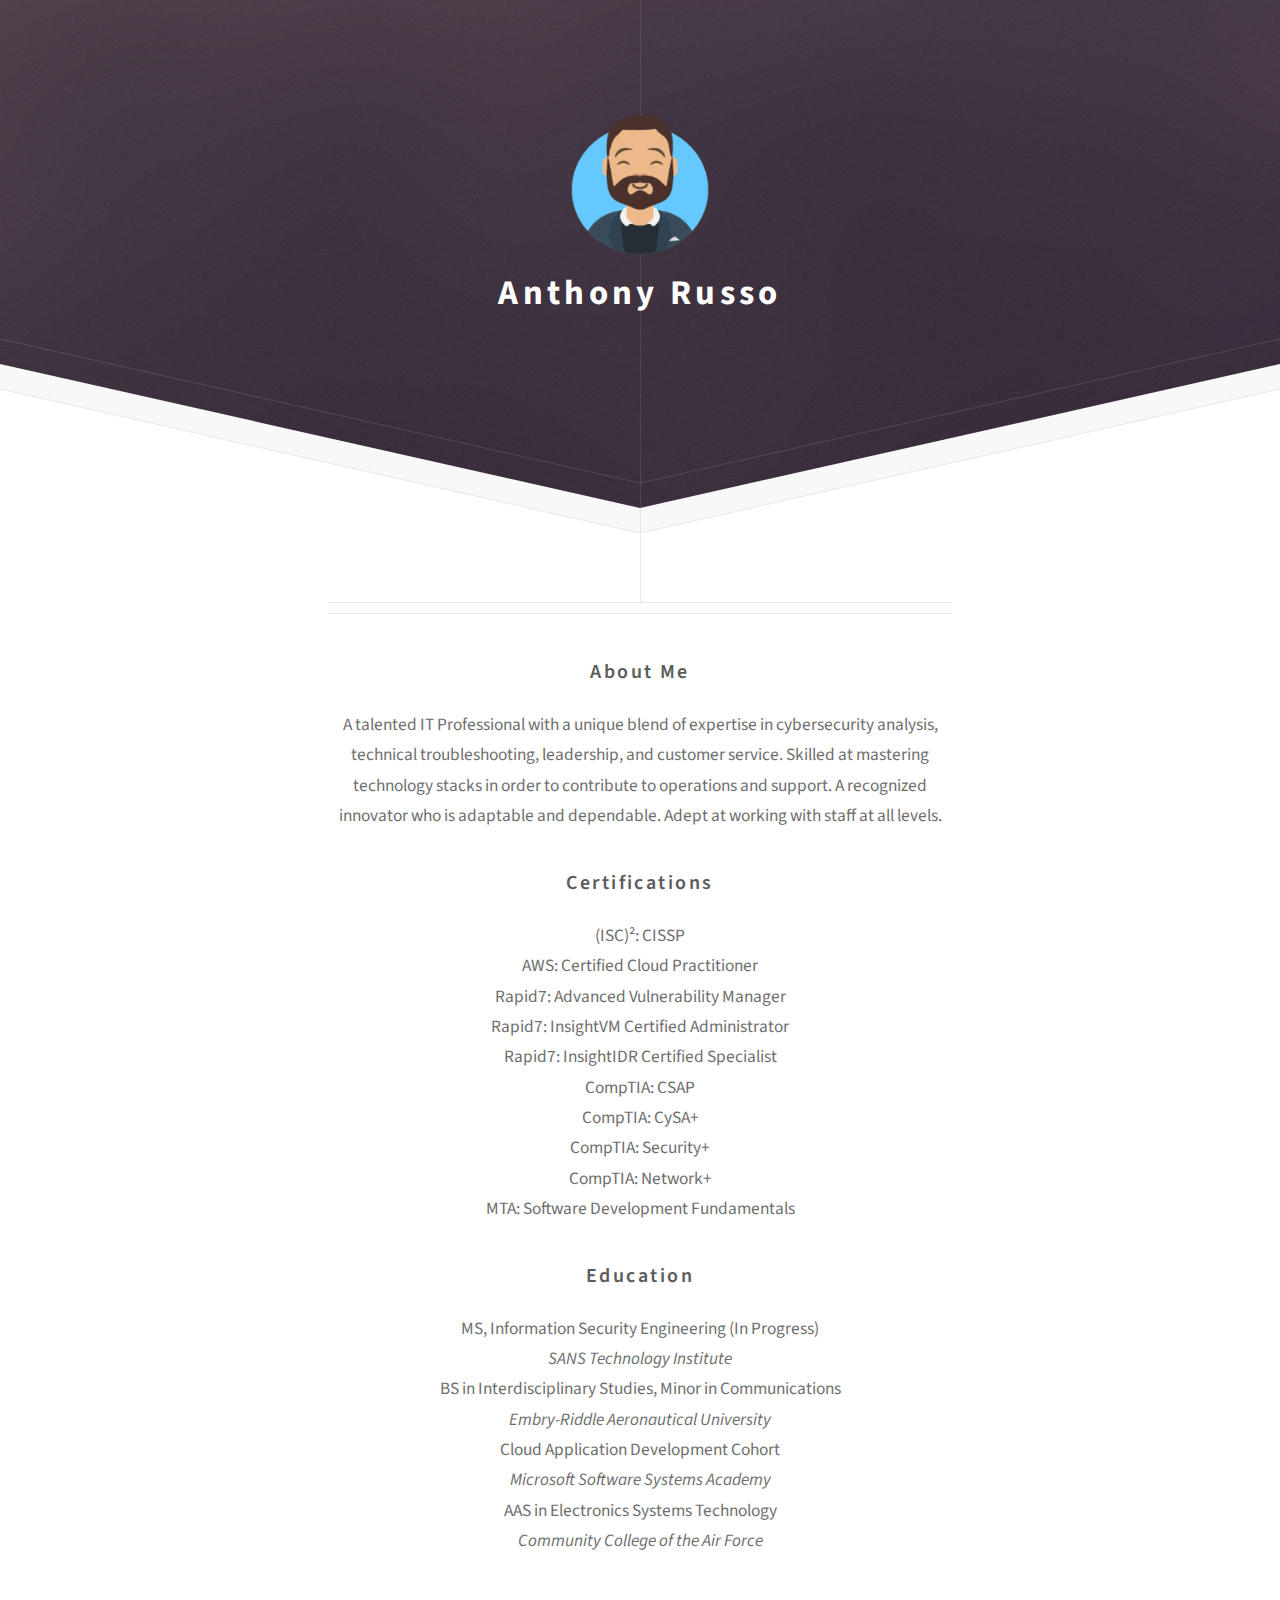
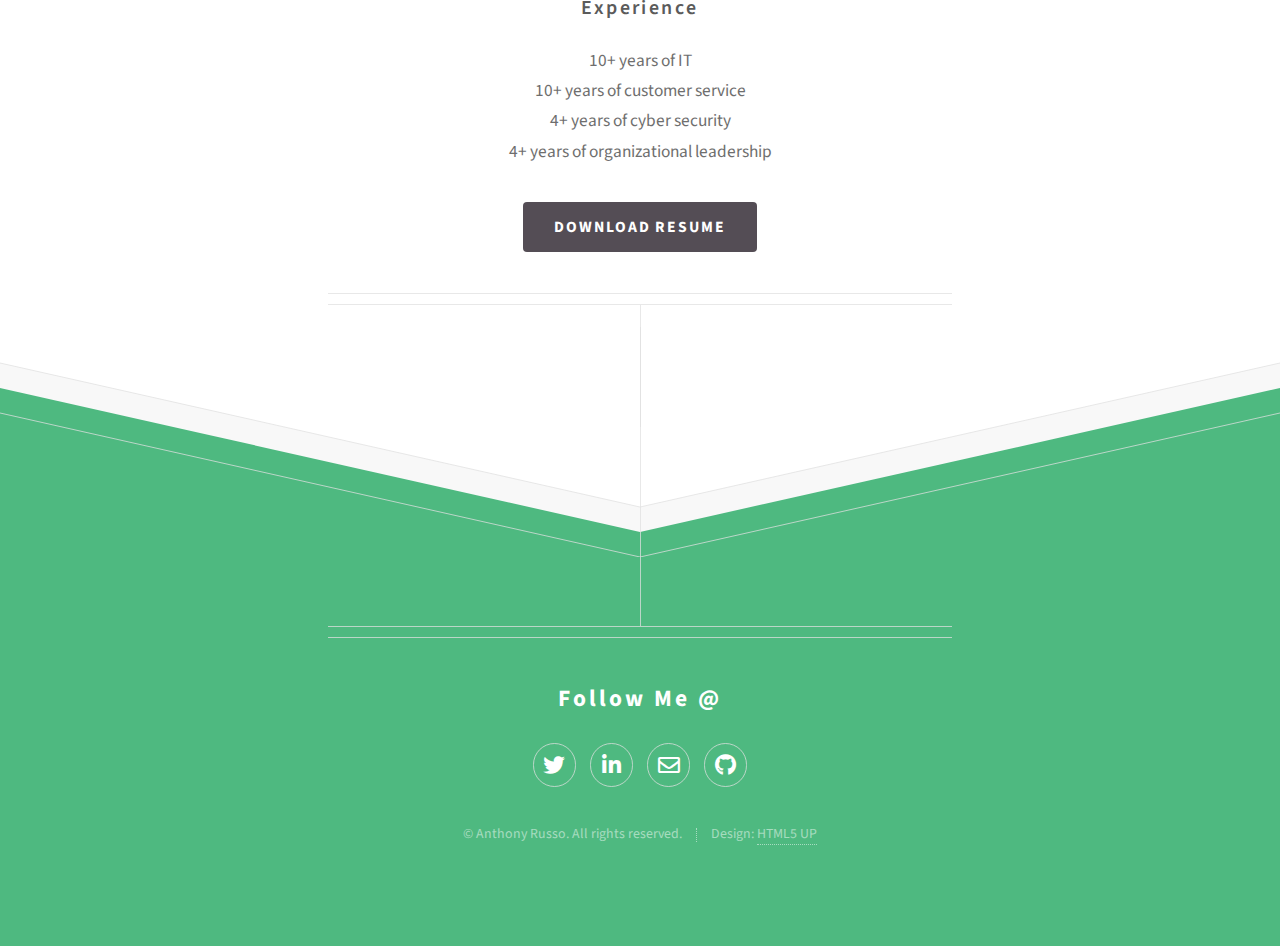
<file: index.html>
<!DOCTYPE HTML>
<!--
	Directive by HTML5 UP
	html5up.net | @ajlkn
	Free for personal and commercial use under the CCA 3.0 license (html5up.net/license)
-->
<html>
	<head>
		<title>Anthony Russo</title>
		<meta charset="utf-8" />
		<meta name="viewport" content="width=device-width, initial-scale=1, user-scalable=no" />
		<link rel="stylesheet" href="assets/css/main.css" />
	</head>
	<body class="is-preload">

		<!-- Header -->
			<div id="header">
				<span class="icon"><img src="mojiicon.png" width="150" height="150" class="center"></span>
				<h1>Anthony Russo</h1>
						</div>

		<!-- Main -->
			<div id="main">
				<header class="major container medium">
						<h3><strong>About Me</strong></h3>
						<ul style="list-style-type:none;">
							<li>A talented IT Professional with a unique blend of expertise in cybersecurity analysis,
								technical troubleshooting, leadership, and customer service. Skilled at mastering technology
								stacks in order to contribute to operations and support. A recognized innovator who is adaptable
								and dependable. Adept at working with staff at all levels.</li>
						</ul>
						<h3><strong>Certifications</strong></h3>
						<ul style="list-style-type:none;">
							<li>(ISC)²: CISSP</li>
							<li>AWS: Certified Cloud Practitioner</li>
							<li>Rapid7: Advanced Vulnerability Manager</li>
							<li>Rapid7: InsightVM Certified Administrator</li>
							<li>Rapid7: InsightIDR Certified Specialist</li>
							<li>CompTIA: CSAP</li>
							<li>CompTIA: CySA+</li>
							<li>CompTIA: Security+</li>
							<li>CompTIA: Network+</li>
							<li>MTA: Software Development Fundamentals</li>
						</ul>
						<h3><strong>Education</strong></h3>
						<ul style="list-style-type:none;">
							<li>MS, Information Security Engineering (In Progress)</li>
							<li><em>SANS Technology Institute</em></li>
							<li>BS in Interdisciplinary Studies, Minor in Communications</li>
							<li><em>Embry-Riddle Aeronautical University</em></li>
							<li>Cloud Application Development Cohort<li>
							<li><em>Microsoft Software Systems Academy</em></li>
							<li>AAS in Electronics Systems Technology</li>
							<li><em>Community College of the Air Force</em></li>
						</ul>
						<h3><strong>Experience</strong></h3>
						<ul style="list-style-type:none;">
							<li>10+ years of IT</li>
							<li>10+ years of customer service</li>
							<li>4+ years of cyber security</li>
							<li>4+ years of organizational leadership</li>
						</ul>
					<ul class="actions stacked">
						<li><a href="assets/Resume.pdf" class="button big wide smooth-scroll-middle">Download Resume</a></li>
					</ul>
				</header>
			</div>

		<!-- Footer -->
			<div id="footer">
				<div class="container medium">

					<header class="major last">
						<h2>Follow Me @</h2>
					</header>
					<ul class="icons">
						<li><a href="https://twitter.com/ianthonyrusso" class="icon brands style2 fa-twitter"><span class="label">Twitter</span></a></li>
						<li><a href="https://www.linkedin.com/in/atrusso7/" class="icon brands style2 fa-linkedin-in"><span class="label">LinkedIn</span></a></li>
						<li><a href="mailto:anthony.russo.7@outlook.com" class="icon style2 fa-envelope"><span class="label">Email</span></a></li>
						<li><a href="https://github.com/atrusso7" class="icon brands fa-github"><span class="label">Github</span></a></li>
					</ul>

					<ul class="copyright">
						<li>&copy; Anthony Russo. All rights reserved.</li><li>Design: <a href="http://html5up.net">HTML5 UP</a></li>
					</ul>

				</div>
			</div>

		<!-- Scripts -->
			<script src="assets/js/jquery.min.js"></script>
			<script src="assets/js/browser.min.js"></script>
			<script src="assets/js/breakpoints.min.js"></script>
			<script src="assets/js/util.js"></script>
			<script src="assets/js/main.js"></script>

	</body>
</html>
</file>
<file: assets/css/main.css>
@import url("fontawesome-all.min.css");
@import url("https://fonts.googleapis.com/css?family=Source+Sans+Pro:300,300italic,400,400italic,600,600italic,700,700italic");

/*
	Directive by HTML5 UP
	html5up.net | @ajlkn
	Free for personal and commercial use under the CCA 3.0 license (html5up.net/license)
*/

html, body, div, span, applet, object,
iframe, h1, h2, h3, h4, h5, h6, p, blockquote,
pre, a, abbr, acronym, address, big, cite,
code, del, dfn, em, img, ins, kbd, q, s, samp,
small, strike, strong, sub, sup, tt, var, b,
u, i, center, dl, dt, dd, ol, ul, li, fieldset,
form, label, legend, table, caption, tbody,
tfoot, thead, tr, th, td, article, aside,
canvas, details, embed, figure, figcaption,
footer, header, hgroup, menu, nav, output, ruby,
section, summary, time, mark, audio, video {
	margin: 0;
	padding: 0;
	border: 0;
	font-size: 100%;
	font: inherit;
	vertical-align: baseline;}

article, aside, details, figcaption, figure,
footer, header, hgroup, menu, nav, section {
	display: block;}

body {
	line-height: 1;
}
img {
	z-index: 1;
}

ol, ul {
	list-style: none;
}

blockquote, q {
	quotes: none;
}

	blockquote:before, blockquote:after, q:before, q:after {
		content: '';
		content: none;
	}

table {
	border-collapse: collapse;
	border-spacing: 0;
}

body {
	-webkit-text-size-adjust: none;
}

mark {
	background-color: transparent;
	color: inherit;
}

input::-moz-focus-inner {
	border: 0;
	padding: 0;
}

input, select, textarea {
	-moz-appearance: none;
	-webkit-appearance: none;
	-ms-appearance: none;
	appearance: none;
}

/* Basic */

	html {
		box-sizing: border-box;
	}

	*, *:before, *:after {
		box-sizing: inherit;
	}

	html, body {
		height: 100%;
	}

	body {
		background: #ffffff;
	}

		body.is-preload *, body.is-preload *:before, body.is-preload *:after {
			-moz-animation: none !important;
			-webkit-animation: none !important;
			-ms-animation: none !important;
			animation: none !important;
			-moz-transition: none !important;
			-webkit-transition: none !important;
			-ms-transition: none !important;
			transition: none !important;
		}

	body, input, select, textarea {
		color: #6e6e6e;
		font-family: 'Source Sans Pro', sans-serif;
		font-size: 16pt;
		font-weight: 400;
		line-height: 1.75em;
	}

	a {
		-moz-transition: color 0.2s ease-in-out, border-bottom-color 0.2s ease-in-out;
		-webkit-transition: color 0.2s ease-in-out, border-bottom-color 0.2s ease-in-out;
		-ms-transition: color 0.2s ease-in-out, border-bottom-color 0.2s ease-in-out;
		transition: color 0.2s ease-in-out, border-bottom-color 0.2s ease-in-out;
		border-bottom: dotted 1px;
		color: #4eb980;
		text-decoration: none;
	}

		a:hover {
			border-bottom-color: transparent;
		}

	strong, b {
		font-weight: 600;
		color: #5b5b5b;
	}

	em, i {
		font-style: italic;
	}

	p, ul, ol, dl, table, blockquote, form {
		margin: 0 0 2em 0;
	}

	h1, h2, h3, h4, h5, h6 {
		color: #5b5b5b;
		font-weight: 700;
		letter-spacing: 0.125em;
		line-height: 1.75em;
		margin-bottom: 1em;
		text-align: center;
	}

		h1 a, h2 a, h3 a, h4 a, h5 a, h6 a {
			color: inherit;
			text-decoration: none;
		}

	h2 {
		font-size: 1.75em;
	}

	h3 {
		font-size: 1.5em;
	}

	sub {
		font-size: 0.8em;
		position: relative;
		top: 0.5em;
	}

	sup {
		font-size: 0.8em;
		position: relative;
		top: -0.5em;
	}

	hr {
		border: 0;
		border-top: solid 1px rgba(224, 224, 224, 0.75);
		margin-bottom: 1.5em;
	}

	blockquote {
		border-left: solid 0.5em rgba(224, 224, 224, 0.75);
		font-style: italic;
		padding: 1em 0 1em 2em;
	}

/* Container */

	.container {
		margin: 0 auto;
		max-width: 100%;
		width: 51em;
	}

		.container.medium {
			width: 38.25em;
		}

		@media screen and (max-width: 1280px) {

			.container {
				width: 48em;
			}

				.container.medium {
					width: 36em;
				}

		}

		@media screen and (max-width: 980px) {

			.container {
				width: 95%;
			}

				.container.medium {
					width: 71.25%;
				}

		}

		@media screen and (max-width: 840px) {

			.container {
				width: 95% !important;
			}

		}

		@media screen and (max-width: 736px) {

			.container {
				width: 90% !important;
			}

		}

		@media screen and (max-width: 480px) {

			.container {
				width: 100% !important;
			}

		}

/* Row */

	.row {
		display: flex;
		flex-wrap: wrap;
		box-sizing: border-box;
		align-items: stretch;
	}

		.row > * {
			box-sizing: border-box;
		}

		.row.gtr-uniform > * > :last-child {
			margin-bottom: 0;
		}

		.row.aln-left {
			justify-content: flex-start;
		}

		.row.aln-center {
			justify-content: center;
		}

		.row.aln-right {
			justify-content: flex-end;
		}

		.row.aln-top {
			align-items: flex-start;
		}

		.row.aln-middle {
			align-items: center;
		}

		.row.aln-bottom {
			align-items: flex-end;
		}

		.row > .imp {
			order: -1;
		}

		.row > .col-1 {
			width: 8.33333%;
		}

		.row > .off-1 {
			margin-left: 8.33333%;
		}

		.row > .col-2 {
			width: 16.66667%;
		}

		.row > .off-2 {
			margin-left: 16.66667%;
		}

		.row > .col-3 {
			width: 25%;
		}

		.row > .off-3 {
			margin-left: 25%;
		}

		.row > .col-4 {
			width: 33.33333%;
		}

		.row > .off-4 {
			margin-left: 33.33333%;
		}

		.row > .col-5 {
			width: 41.66667%;
		}

		.row > .off-5 {
			margin-left: 41.66667%;
		}

		.row > .col-6 {
			width: 50%;
		}

		.row > .off-6 {
			margin-left: 50%;
		}

		.row > .col-7 {
			width: 58.33333%;
		}

		.row > .off-7 {
			margin-left: 58.33333%;
		}

		.row > .col-8 {
			width: 66.66667%;
		}

		.row > .off-8 {
			margin-left: 66.66667%;
		}

		.row > .col-9 {
			width: 75%;
		}

		.row > .off-9 {
			margin-left: 75%;
		}

		.row > .col-10 {
			width: 83.33333%;
		}

		.row > .off-10 {
			margin-left: 83.33333%;
		}

		.row > .col-11 {
			width: 91.66667%;
		}

		.row > .off-11 {
			margin-left: 91.66667%;
		}

		.row > .col-12 {
			width: 100%;
		}

		.row > .off-12 {
			margin-left: 100%;
		}

		.row.gtr-0 {
			margin-top: 0px;
			margin-left: 0px;
		}

			.row.gtr-0 > * {
				padding: 0px 0 0 0px;
			}

			.row.gtr-0.gtr-uniform {
				margin-top: 0px;
			}

				.row.gtr-0.gtr-uniform > * {
					padding-top: 0px;
				}

		.row.gtr-25 {
			margin-top: -7.5px;
			margin-left: -7.5px;
		}

			.row.gtr-25 > * {
				padding: 7.5px 0 0 7.5px;
			}

			.row.gtr-25.gtr-uniform {
				margin-top: -7.5px;
			}

				.row.gtr-25.gtr-uniform > * {
					padding-top: 7.5px;
				}

		.row.gtr-50 {
			margin-top: -15px;
			margin-left: -15px;
		}

			.row.gtr-50 > * {
				padding: 15px 0 0 15px;
			}

			.row.gtr-50.gtr-uniform {
				margin-top: -15px;
			}

				.row.gtr-50.gtr-uniform > * {
					padding-top: 15px;
				}

		.row {
			margin-top: -30px;
			margin-left: -30px;
		}

			.row > * {
				padding: 30px 0 0 30px;
			}

			.row.gtr-uniform {
				margin-top: -30px;
			}

				.row.gtr-uniform > * {
					padding-top: 30px;
				}

		.row.gtr-150 {
			margin-top: -45px;
			margin-left: -45px;
		}

			.row.gtr-150 > * {
				padding: 45px 0 0 45px;
			}

			.row.gtr-150.gtr-uniform {
				margin-top: -45px;
			}

				.row.gtr-150.gtr-uniform > * {
					padding-top: 45px;
				}

		.row.gtr-200 {
			margin-top: -60px;
			margin-left: -60px;
		}

			.row.gtr-200 > * {
				padding: 60px 0 0 60px;
			}

			.row.gtr-200.gtr-uniform {
				margin-top: -60px;
			}

				.row.gtr-200.gtr-uniform > * {
					padding-top: 60px;
				}

		@media screen and (max-width: 1680px) {

			.row {
				display: flex;
				flex-wrap: wrap;
				box-sizing: border-box;
				align-items: stretch;
			}

				.row > * {
					box-sizing: border-box;
				}

				.row.gtr-uniform > * > :last-child {
					margin-bottom: 0;
				}

				.row.aln-left {
					justify-content: flex-start;
				}

				.row.aln-center {
					justify-content: center;
				}

				.row.aln-right {
					justify-content: flex-end;
				}

				.row.aln-top {
					align-items: flex-start;
				}

				.row.aln-middle {
					align-items: center;
				}

				.row.aln-bottom {
					align-items: flex-end;
				}

				.row > .imp-wide {
					order: -1;
				}

				.row > .col-1-wide {
					width: 8.33333%;
				}

				.row > .off-1-wide {
					margin-left: 8.33333%;
				}

				.row > .col-2-wide {
					width: 16.66667%;
				}

				.row > .off-2-wide {
					margin-left: 16.66667%;
				}

				.row > .col-3-wide {
					width: 25%;
				}

				.row > .off-3-wide {
					margin-left: 25%;
				}

				.row > .col-4-wide {
					width: 33.33333%;
				}

				.row > .off-4-wide {
					margin-left: 33.33333%;
				}

				.row > .col-5-wide {
					width: 41.66667%;
				}

				.row > .off-5-wide {
					margin-left: 41.66667%;
				}

				.row > .col-6-wide {
					width: 50%;
				}

				.row > .off-6-wide {
					margin-left: 50%;
				}

				.row > .col-7-wide {
					width: 58.33333%;
				}

				.row > .off-7-wide {
					margin-left: 58.33333%;
				}

				.row > .col-8-wide {
					width: 66.66667%;
				}

				.row > .off-8-wide {
					margin-left: 66.66667%;
				}

				.row > .col-9-wide {
					width: 75%;
				}

				.row > .off-9-wide {
					margin-left: 75%;
				}

				.row > .col-10-wide {
					width: 83.33333%;
				}

				.row > .off-10-wide {
					margin-left: 83.33333%;
				}

				.row > .col-11-wide {
					width: 91.66667%;
				}

				.row > .off-11-wide {
					margin-left: 91.66667%;
				}

				.row > .col-12-wide {
					width: 100%;
				}

				.row > .off-12-wide {
					margin-left: 100%;
				}

				.row.gtr-0 {
					margin-top: 0px;
					margin-left: 0px;
				}

					.row.gtr-0 > * {
						padding: 0px 0 0 0px;
					}

					.row.gtr-0.gtr-uniform {
						margin-top: 0px;
					}

						.row.gtr-0.gtr-uniform > * {
							padding-top: 0px;
						}

				.row.gtr-25 {
					margin-top: -7.5px;
					margin-left: -7.5px;
				}

					.row.gtr-25 > * {
						padding: 7.5px 0 0 7.5px;
					}

					.row.gtr-25.gtr-uniform {
						margin-top: -7.5px;
					}

						.row.gtr-25.gtr-uniform > * {
							padding-top: 7.5px;
						}

				.row.gtr-50 {
					margin-top: -15px;
					margin-left: -15px;
				}

					.row.gtr-50 > * {
						padding: 15px 0 0 15px;
					}

					.row.gtr-50.gtr-uniform {
						margin-top: -15px;
					}

						.row.gtr-50.gtr-uniform > * {
							padding-top: 15px;
						}

				.row {
					margin-top: -30px;
					margin-left: -30px;
				}

					.row > * {
						padding: 30px 0 0 30px;
					}

					.row.gtr-uniform {
						margin-top: -30px;
					}

						.row.gtr-uniform > * {
							padding-top: 30px;
						}

				.row.gtr-150 {
					margin-top: -45px;
					margin-left: -45px;
				}

					.row.gtr-150 > * {
						padding: 45px 0 0 45px;
					}

					.row.gtr-150.gtr-uniform {
						margin-top: -45px;
					}

						.row.gtr-150.gtr-uniform > * {
							padding-top: 45px;
						}

				.row.gtr-200 {
					margin-top: -60px;
					margin-left: -60px;
				}

					.row.gtr-200 > * {
						padding: 60px 0 0 60px;
					}

					.row.gtr-200.gtr-uniform {
						margin-top: -60px;
					}

						.row.gtr-200.gtr-uniform > * {
							padding-top: 60px;
						}

		}

		@media screen and (max-width: 1280px) {

			.row {
				display: flex;
				flex-wrap: wrap;
				box-sizing: border-box;
				align-items: stretch;
			}

				.row > * {
					box-sizing: border-box;
				}

				.row.gtr-uniform > * > :last-child {
					margin-bottom: 0;
				}

				.row.aln-left {
					justify-content: flex-start;
				}

				.row.aln-center {
					justify-content: center;
				}

				.row.aln-right {
					justify-content: flex-end;
				}

				.row.aln-top {
					align-items: flex-start;
				}

				.row.aln-middle {
					align-items: center;
				}

				.row.aln-bottom {
					align-items: flex-end;
				}

				.row > .imp-normal {
					order: -1;
				}

				.row > .col-1-normal {
					width: 8.33333%;
				}

				.row > .off-1-normal {
					margin-left: 8.33333%;
				}

				.row > .col-2-normal {
					width: 16.66667%;
				}

				.row > .off-2-normal {
					margin-left: 16.66667%;
				}

				.row > .col-3-normal {
					width: 25%;
				}

				.row > .off-3-normal {
					margin-left: 25%;
				}

				.row > .col-4-normal {
					width: 33.33333%;
				}

				.row > .off-4-normal {
					margin-left: 33.33333%;
				}

				.row > .col-5-normal {
					width: 41.66667%;
				}

				.row > .off-5-normal {
					margin-left: 41.66667%;
				}

				.row > .col-6-normal {
					width: 50%;
				}

				.row > .off-6-normal {
					margin-left: 50%;
				}

				.row > .col-7-normal {
					width: 58.33333%;
				}

				.row > .off-7-normal {
					margin-left: 58.33333%;
				}

				.row > .col-8-normal {
					width: 66.66667%;
				}

				.row > .off-8-normal {
					margin-left: 66.66667%;
				}

				.row > .col-9-normal {
					width: 75%;
				}

				.row > .off-9-normal {
					margin-left: 75%;
				}

				.row > .col-10-normal {
					width: 83.33333%;
				}

				.row > .off-10-normal {
					margin-left: 83.33333%;
				}

				.row > .col-11-normal {
					width: 91.66667%;
				}

				.row > .off-11-normal {
					margin-left: 91.66667%;
				}

				.row > .col-12-normal {
					width: 100%;
				}

				.row > .off-12-normal {
					margin-left: 100%;
				}

				.row.gtr-0 {
					margin-top: 0px;
					margin-left: 0px;
				}

					.row.gtr-0 > * {
						padding: 0px 0 0 0px;
					}

					.row.gtr-0.gtr-uniform {
						margin-top: 0px;
					}

						.row.gtr-0.gtr-uniform > * {
							padding-top: 0px;
						}

				.row.gtr-25 {
					margin-top: -7.5px;
					margin-left: -7.5px;
				}

					.row.gtr-25 > * {
						padding: 7.5px 0 0 7.5px;
					}

					.row.gtr-25.gtr-uniform {
						margin-top: -7.5px;
					}

						.row.gtr-25.gtr-uniform > * {
							padding-top: 7.5px;
						}

				.row.gtr-50 {
					margin-top: -15px;
					margin-left: -15px;
				}

					.row.gtr-50 > * {
						padding: 15px 0 0 15px;
					}

					.row.gtr-50.gtr-uniform {
						margin-top: -15px;
					}

						.row.gtr-50.gtr-uniform > * {
							padding-top: 15px;
						}

				.row {
					margin-top: -30px;
					margin-left: -30px;
				}

					.row > * {
						padding: 30px 0 0 30px;
					}

					.row.gtr-uniform {
						margin-top: -30px;
					}

						.row.gtr-uniform > * {
							padding-top: 30px;
						}

				.row.gtr-150 {
					margin-top: -45px;
					margin-left: -45px;
				}

					.row.gtr-150 > * {
						padding: 45px 0 0 45px;
					}

					.row.gtr-150.gtr-uniform {
						margin-top: -45px;
					}

						.row.gtr-150.gtr-uniform > * {
							padding-top: 45px;
						}

				.row.gtr-200 {
					margin-top: -60px;
					margin-left: -60px;
				}

					.row.gtr-200 > * {
						padding: 60px 0 0 60px;
					}

					.row.gtr-200.gtr-uniform {
						margin-top: -60px;
					}

						.row.gtr-200.gtr-uniform > * {
							padding-top: 60px;
						}

		}

		@media screen and (max-width: 980px) {

			.row {
				display: flex;
				flex-wrap: wrap;
				box-sizing: border-box;
				align-items: stretch;
			}

				.row > * {
					box-sizing: border-box;
				}

				.row.gtr-uniform > * > :last-child {
					margin-bottom: 0;
				}

				.row.aln-left {
					justify-content: flex-start;
				}

				.row.aln-center {
					justify-content: center;
				}

				.row.aln-right {
					justify-content: flex-end;
				}

				.row.aln-top {
					align-items: flex-start;
				}

				.row.aln-middle {
					align-items: center;
				}

				.row.aln-bottom {
					align-items: flex-end;
				}

				.row > .imp-narrow {
					order: -1;
				}

				.row > .col-1-narrow {
					width: 8.33333%;
				}

				.row > .off-1-narrow {
					margin-left: 8.33333%;
				}

				.row > .col-2-narrow {
					width: 16.66667%;
				}

				.row > .off-2-narrow {
					margin-left: 16.66667%;
				}

				.row > .col-3-narrow {
					width: 25%;
				}

				.row > .off-3-narrow {
					margin-left: 25%;
				}

				.row > .col-4-narrow {
					width: 33.33333%;
				}

				.row > .off-4-narrow {
					margin-left: 33.33333%;
				}

				.row > .col-5-narrow {
					width: 41.66667%;
				}

				.row > .off-5-narrow {
					margin-left: 41.66667%;
				}

				.row > .col-6-narrow {
					width: 50%;
				}

				.row > .off-6-narrow {
					margin-left: 50%;
				}

				.row > .col-7-narrow {
					width: 58.33333%;
				}

				.row > .off-7-narrow {
					margin-left: 58.33333%;
				}

				.row > .col-8-narrow {
					width: 66.66667%;
				}

				.row > .off-8-narrow {
					margin-left: 66.66667%;
				}

				.row > .col-9-narrow {
					width: 75%;
				}

				.row > .off-9-narrow {
					margin-left: 75%;
				}

				.row > .col-10-narrow {
					width: 83.33333%;
				}

				.row > .off-10-narrow {
					margin-left: 83.33333%;
				}

				.row > .col-11-narrow {
					width: 91.66667%;
				}

				.row > .off-11-narrow {
					margin-left: 91.66667%;
				}

				.row > .col-12-narrow {
					width: 100%;
				}

				.row > .off-12-narrow {
					margin-left: 100%;
				}

				.row.gtr-0 {
					margin-top: 0px;
					margin-left: 0px;
				}

					.row.gtr-0 > * {
						padding: 0px 0 0 0px;
					}

					.row.gtr-0.gtr-uniform {
						margin-top: 0px;
					}

						.row.gtr-0.gtr-uniform > * {
							padding-top: 0px;
						}

				.row.gtr-25 {
					margin-top: -7.5px;
					margin-left: -7.5px;
				}

					.row.gtr-25 > * {
						padding: 7.5px 0 0 7.5px;
					}

					.row.gtr-25.gtr-uniform {
						margin-top: -7.5px;
					}

						.row.gtr-25.gtr-uniform > * {
							padding-top: 7.5px;
						}

				.row.gtr-50 {
					margin-top: -15px;
					margin-left: -15px;
				}

					.row.gtr-50 > * {
						padding: 15px 0 0 15px;
					}

					.row.gtr-50.gtr-uniform {
						margin-top: -15px;
					}

						.row.gtr-50.gtr-uniform > * {
							padding-top: 15px;
						}

				.row {
					margin-top: -30px;
					margin-left: -30px;
				}

					.row > * {
						padding: 30px 0 0 30px;
					}

					.row.gtr-uniform {
						margin-top: -30px;
					}

						.row.gtr-uniform > * {
							padding-top: 30px;
						}

				.row.gtr-150 {
					margin-top: -45px;
					margin-left: -45px;
				}

					.row.gtr-150 > * {
						padding: 45px 0 0 45px;
					}

					.row.gtr-150.gtr-uniform {
						margin-top: -45px;
					}

						.row.gtr-150.gtr-uniform > * {
							padding-top: 45px;
						}

				.row.gtr-200 {
					margin-top: -60px;
					margin-left: -60px;
				}

					.row.gtr-200 > * {
						padding: 60px 0 0 60px;
					}

					.row.gtr-200.gtr-uniform {
						margin-top: -60px;
					}

						.row.gtr-200.gtr-uniform > * {
							padding-top: 60px;
						}

		}

		@media screen and (max-width: 840px) {

			.row {
				display: flex;
				flex-wrap: wrap;
				box-sizing: border-box;
				align-items: stretch;
			}

				.row > * {
					box-sizing: border-box;
				}

				.row.gtr-uniform > * > :last-child {
					margin-bottom: 0;
				}

				.row.aln-left {
					justify-content: flex-start;
				}

				.row.aln-center {
					justify-content: center;
				}

				.row.aln-right {
					justify-content: flex-end;
				}

				.row.aln-top {
					align-items: flex-start;
				}

				.row.aln-middle {
					align-items: center;
				}

				.row.aln-bottom {
					align-items: flex-end;
				}

				.row > .imp-narrower {
					order: -1;
				}

				.row > .col-1-narrower {
					width: 8.33333%;
				}

				.row > .off-1-narrower {
					margin-left: 8.33333%;
				}

				.row > .col-2-narrower {
					width: 16.66667%;
				}

				.row > .off-2-narrower {
					margin-left: 16.66667%;
				}

				.row > .col-3-narrower {
					width: 25%;
				}

				.row > .off-3-narrower {
					margin-left: 25%;
				}

				.row > .col-4-narrower {
					width: 33.33333%;
				}

				.row > .off-4-narrower {
					margin-left: 33.33333%;
				}

				.row > .col-5-narrower {
					width: 41.66667%;
				}

				.row > .off-5-narrower {
					margin-left: 41.66667%;
				}

				.row > .col-6-narrower {
					width: 50%;
				}

				.row > .off-6-narrower {
					margin-left: 50%;
				}

				.row > .col-7-narrower {
					width: 58.33333%;
				}

				.row > .off-7-narrower {
					margin-left: 58.33333%;
				}

				.row > .col-8-narrower {
					width: 66.66667%;
				}

				.row > .off-8-narrower {
					margin-left: 66.66667%;
				}

				.row > .col-9-narrower {
					width: 75%;
				}

				.row > .off-9-narrower {
					margin-left: 75%;
				}

				.row > .col-10-narrower {
					width: 83.33333%;
				}

				.row > .off-10-narrower {
					margin-left: 83.33333%;
				}

				.row > .col-11-narrower {
					width: 91.66667%;
				}

				.row > .off-11-narrower {
					margin-left: 91.66667%;
				}

				.row > .col-12-narrower {
					width: 100%;
				}

				.row > .off-12-narrower {
					margin-left: 100%;
				}

				.row.gtr-0 {
					margin-top: 0px;
					margin-left: 0px;
				}

					.row.gtr-0 > * {
						padding: 0px 0 0 0px;
					}

					.row.gtr-0.gtr-uniform {
						margin-top: 0px;
					}

						.row.gtr-0.gtr-uniform > * {
							padding-top: 0px;
						}

				.row.gtr-25 {
					margin-top: -5px;
					margin-left: -5px;
				}

					.row.gtr-25 > * {
						padding: 5px 0 0 5px;
					}

					.row.gtr-25.gtr-uniform {
						margin-top: -5px;
					}

						.row.gtr-25.gtr-uniform > * {
							padding-top: 5px;
						}

				.row.gtr-50 {
					margin-top: -10px;
					margin-left: -10px;
				}

					.row.gtr-50 > * {
						padding: 10px 0 0 10px;
					}

					.row.gtr-50.gtr-uniform {
						margin-top: -10px;
					}

						.row.gtr-50.gtr-uniform > * {
							padding-top: 10px;
						}

				.row {
					margin-top: -20px;
					margin-left: -20px;
				}

					.row > * {
						padding: 20px 0 0 20px;
					}

					.row.gtr-uniform {
						margin-top: -20px;
					}

						.row.gtr-uniform > * {
							padding-top: 20px;
						}

				.row.gtr-150 {
					margin-top: -30px;
					margin-left: -30px;
				}

					.row.gtr-150 > * {
						padding: 30px 0 0 30px;
					}

					.row.gtr-150.gtr-uniform {
						margin-top: -30px;
					}

						.row.gtr-150.gtr-uniform > * {
							padding-top: 30px;
						}

				.row.gtr-200 {
					margin-top: -40px;
					margin-left: -40px;
				}

					.row.gtr-200 > * {
						padding: 40px 0 0 40px;
					}

					.row.gtr-200.gtr-uniform {
						margin-top: -40px;
					}

						.row.gtr-200.gtr-uniform > * {
							padding-top: 40px;
						}

		}

		@media screen and (max-width: 736px) {

			.row {
				display: flex;
				flex-wrap: wrap;
				box-sizing: border-box;
				align-items: stretch;
			}

				.row > * {
					box-sizing: border-box;
				}

				.row.gtr-uniform > * > :last-child {
					margin-bottom: 0;
				}

				.row.aln-left {
					justify-content: flex-start;
				}

				.row.aln-center {
					justify-content: center;
				}

				.row.aln-right {
					justify-content: flex-end;
				}

				.row.aln-top {
					align-items: flex-start;
				}

				.row.aln-middle {
					align-items: center;
				}

				.row.aln-bottom {
					align-items: flex-end;
				}

				.row > .imp-mobile {
					order: -1;
				}

				.row > .col-1-mobile {
					width: 8.33333%;
				}

				.row > .off-1-mobile {
					margin-left: 8.33333%;
				}

				.row > .col-2-mobile {
					width: 16.66667%;
				}

				.row > .off-2-mobile {
					margin-left: 16.66667%;
				}

				.row > .col-3-mobile {
					width: 25%;
				}

				.row > .off-3-mobile {
					margin-left: 25%;
				}

				.row > .col-4-mobile {
					width: 33.33333%;
				}

				.row > .off-4-mobile {
					margin-left: 33.33333%;
				}

				.row > .col-5-mobile {
					width: 41.66667%;
				}

				.row > .off-5-mobile {
					margin-left: 41.66667%;
				}

				.row > .col-6-mobile {
					width: 50%;
				}

				.row > .off-6-mobile {
					margin-left: 50%;
				}

				.row > .col-7-mobile {
					width: 58.33333%;
				}

				.row > .off-7-mobile {
					margin-left: 58.33333%;
				}

				.row > .col-8-mobile {
					width: 66.66667%;
				}

				.row > .off-8-mobile {
					margin-left: 66.66667%;
				}

				.row > .col-9-mobile {
					width: 75%;
				}

				.row > .off-9-mobile {
					margin-left: 75%;
				}

				.row > .col-10-mobile {
					width: 83.33333%;
				}

				.row > .off-10-mobile {
					margin-left: 83.33333%;
				}

				.row > .col-11-mobile {
					width: 91.66667%;
				}

				.row > .off-11-mobile {
					margin-left: 91.66667%;
				}

				.row > .col-12-mobile {
					width: 100%;
				}

				.row > .off-12-mobile {
					margin-left: 100%;
				}

				.row.gtr-0 {
					margin-top: 0px;
					margin-left: 0px;
				}

					.row.gtr-0 > * {
						padding: 0px 0 0 0px;
					}

					.row.gtr-0.gtr-uniform {
						margin-top: 0px;
					}

						.row.gtr-0.gtr-uniform > * {
							padding-top: 0px;
						}

				.row.gtr-25 {
					margin-top: -57.5px;
					margin-left: -5px;
				}

					.row.gtr-25 > * {
						padding: 57.5px 0 0 5px;
					}

					.row.gtr-25.gtr-uniform {
						margin-top: -5px;
					}

						.row.gtr-25.gtr-uniform > * {
							padding-top: 5px;
						}

				.row.gtr-50 {
					margin-top: -115px;
					margin-left: -10px;
				}

					.row.gtr-50 > * {
						padding: 115px 0 0 10px;
					}

					.row.gtr-50.gtr-uniform {
						margin-top: -10px;
					}

						.row.gtr-50.gtr-uniform > * {
							padding-top: 10px;
						}

				.row {
					margin-top: -230px;
					margin-left: -20px;
				}

					.row > * {
						padding: 230px 0 0 20px;
					}

					.row.gtr-uniform {
						margin-top: -20px;
					}

						.row.gtr-uniform > * {
							padding-top: 20px;
						}

				.row.gtr-150 {
					margin-top: -345px;
					margin-left: -30px;
				}

					.row.gtr-150 > * {
						padding: 345px 0 0 30px;
					}

					.row.gtr-150.gtr-uniform {
						margin-top: -30px;
					}

						.row.gtr-150.gtr-uniform > * {
							padding-top: 30px;
						}

				.row.gtr-200 {
					margin-top: -460px;
					margin-left: -40px;
				}

					.row.gtr-200 > * {
						padding: 460px 0 0 40px;
					}

					.row.gtr-200.gtr-uniform {
						margin-top: -40px;
					}

						.row.gtr-200.gtr-uniform > * {
							padding-top: 40px;
						}

		}

		@media screen and (max-width: 480px) {

			.row {
				display: flex;
				flex-wrap: wrap;
				box-sizing: border-box;
				align-items: stretch;
			}

				.row > * {
					box-sizing: border-box;
				}

				.row.gtr-uniform > * > :last-child {
					margin-bottom: 0;
				}

				.row.aln-left {
					justify-content: flex-start;
				}

				.row.aln-center {
					justify-content: center;
				}

				.row.aln-right {
					justify-content: flex-end;
				}

				.row.aln-top {
					align-items: flex-start;
				}

				.row.aln-middle {
					align-items: center;
				}

				.row.aln-bottom {
					align-items: flex-end;
				}

				.row > .imp-mobilep {
					order: -1;
				}

				.row > .col-1-mobilep {
					width: 8.33333%;
				}

				.row > .off-1-mobilep {
					margin-left: 8.33333%;
				}

				.row > .col-2-mobilep {
					width: 16.66667%;
				}

				.row > .off-2-mobilep {
					margin-left: 16.66667%;
				}

				.row > .col-3-mobilep {
					width: 25%;
				}

				.row > .off-3-mobilep {
					margin-left: 25%;
				}

				.row > .col-4-mobilep {
					width: 33.33333%;
				}

				.row > .off-4-mobilep {
					margin-left: 33.33333%;
				}

				.row > .col-5-mobilep {
					width: 41.66667%;
				}

				.row > .off-5-mobilep {
					margin-left: 41.66667%;
				}

				.row > .col-6-mobilep {
					width: 50%;
				}

				.row > .off-6-mobilep {
					margin-left: 50%;
				}

				.row > .col-7-mobilep {
					width: 58.33333%;
				}

				.row > .off-7-mobilep {
					margin-left: 58.33333%;
				}

				.row > .col-8-mobilep {
					width: 66.66667%;
				}

				.row > .off-8-mobilep {
					margin-left: 66.66667%;
				}

				.row > .col-9-mobilep {
					width: 75%;
				}

				.row > .off-9-mobilep {
					margin-left: 75%;
				}

				.row > .col-10-mobilep {
					width: 83.33333%;
				}

				.row > .off-10-mobilep {
					margin-left: 83.33333%;
				}

				.row > .col-11-mobilep {
					width: 91.66667%;
				}

				.row > .off-11-mobilep {
					margin-left: 91.66667%;
				}

				.row > .col-12-mobilep {
					width: 100%;
				}

				.row > .off-12-mobilep {
					margin-left: 100%;
				}

				.row.gtr-0 {
					margin-top: 0px;
					margin-left: 0px;
				}

					.row.gtr-0 > * {
						padding: 0px 0 0 0px;
					}

					.row.gtr-0.gtr-uniform {
						margin-top: 0px;
					}

						.row.gtr-0.gtr-uniform > * {
							padding-top: 0px;
						}

				.row.gtr-25 {
					margin-top: -5px;
					margin-left: -5px;
				}

					.row.gtr-25 > * {
						padding: 5px 0 0 5px;
					}

					.row.gtr-25.gtr-uniform {
						margin-top: -5px;
					}

						.row.gtr-25.gtr-uniform > * {
							padding-top: 5px;
						}

				.row.gtr-50 {
					margin-top: -10px;
					margin-left: -10px;
				}

					.row.gtr-50 > * {
						padding: 10px 0 0 10px;
					}

					.row.gtr-50.gtr-uniform {
						margin-top: -10px;
					}

						.row.gtr-50.gtr-uniform > * {
							padding-top: 10px;
						}

				.row {
					margin-top: -20px;
					margin-left: -20px;
				}

					.row > * {
						padding: 20px 0 0 20px;
					}

					.row.gtr-uniform {
						margin-top: -20px;
					}

						.row.gtr-uniform > * {
							padding-top: 20px;
						}

				.row.gtr-150 {
					margin-top: -30px;
					margin-left: -30px;
				}

					.row.gtr-150 > * {
						padding: 30px 0 0 30px;
					}

					.row.gtr-150.gtr-uniform {
						margin-top: -30px;
					}

						.row.gtr-150.gtr-uniform > * {
							padding-top: 30px;
						}

				.row.gtr-200 {
					margin-top: -40px;
					margin-left: -40px;
				}

					.row.gtr-200 > * {
						padding: 40px 0 0 40px;
					}

					.row.gtr-200.gtr-uniform {
						margin-top: -40px;
					}

						.row.gtr-200.gtr-uniform > * {
							padding-top: 40px;
						}

		}

/* Section/Article */

	section.special, article.special {
		text-align: center;
	}

	header {
		text-align: center;
		z-index: 1;
	}

		header p {
			position: relative;
			top: -1em;
			color: #888888;
			letter-spacing: 0.075em;
		}

		header.major {
			border-bottom-width: 1px;
			border-color: rgba(224, 224, 224, 0.75);
			border-style: solid;
			border-top-width: 1px;
			margin-bottom: 6em;
			padding: 4em 0;
			position: relative;
		}

			header.major:before, header.major:after {
				background: rgba(224, 224, 224, 0.75);
				content: '';
				display: block;
				height: 1px;
				left: 0;
				position: absolute;
				width: 100%;
			}

			header.major:before {
				top: 10px;
			}

			header.major:after {
				bottom: 10px;
			}

			header.major h2 {
				margin: 0;
			}

			header.major p {
				top: 0;
				margin: 1.5em 0 0 0;
				padding: 1.5em 1.5em 0 1.5em;
				font-size: 1.5em;
				line-height: 1.75em;
				border-top: solid 1px rgba(224, 224, 224, 0.75);
				display: inline-block;
			}

			header.major.last {
				border-bottom: 0;
				margin-bottom: 0;
				padding-bottom: 0;
			}

				header.major.last:after {
					display: none;
				}

				header.major.last h2 {
					margin-bottom: 1em;
				}

	footer {
		text-align: center;
	}

		footer.major {
			border-bottom-width: 1px;
			border-color: rgba(224, 224, 224, 0.75);
			border-style: solid;
			border-top-width: 1px;
			margin-top: 6em;
			padding: 4em 0;
			position: relative;
		}

			footer.major:before, footer.major:after {
				background: rgba(224, 224, 224, 0.75);
				content: '';
				display: block;
				height: 1px;
				left: 0;
				position: absolute;
				width: 100%;
			}

			footer.major:before {
				top: 10px;
			}

			footer.major:after {
				bottom: 10px;
			}

/* Form */

	label {
		display: block;
		color: #5b5b5b;
		font-size: 0.8em;
		font-weight: 700;
		letter-spacing: 0.125em;
		line-height: 1.75em;
		text-transform: uppercase;
		margin: 0 0 0.5em 0;
	}

	input[type="text"],
	input[type="password"],
	input[type="email"],
	select,
	textarea {
		-moz-appearance: none;
		-webkit-appearance: none;
		-ms-appearance: none;
		appearance: none;
		-moz-transition: background-color 0.2s ease-in-out;
		-webkit-transition: background-color 0.2s ease-in-out;
		-ms-transition: background-color 0.2s ease-in-out;
		transition: background-color 0.2s ease-in-out;
		background: none;
		border-radius: 4px;
		border: 0;
		border: solid 1px rgba(224, 224, 224, 0.75);
		color: inherit;
		display: block;
		outline: 0;
		padding: 0.75em;
		text-decoration: none;
		width: 100%;
		opacity: 1;
	}

		input[type="text"]:focus,
		input[type="password"]:focus,
		input[type="email"]:focus,
		select:focus,
		textarea:focus {
			background: rgba(224, 224, 224, 0.15);
			border-color: #4eb980;
		}

	input[type="text"],
	input[type="password"],
	input[type="email"],
	select {
		line-height: 1em;
	}

	select {
		background-image: url("data:image/svg+xml;charset=utf8,%3Csvg xmlns='http://www.w3.org/2000/svg' width='40' height='40' preserveAspectRatio='none' viewBox='0 0 40 40'%3E%3Cpath d='M9.4,12.3l10.4,10.4l10.4-10.4c0.2-0.2,0.5-0.4,0.9-0.4c0.3,0,0.6,0.1,0.9,0.4l3.3,3.3c0.2,0.2,0.4,0.5,0.4,0.9 c0,0.4-0.1,0.6-0.4,0.9L20.7,31.9c-0.2,0.2-0.5,0.4-0.9,0.4c-0.3,0-0.6-0.1-0.9-0.4L4.3,17.3c-0.2-0.2-0.4-0.5-0.4-0.9 c0-0.4,0.1-0.6,0.4-0.9l3.3-3.3c0.2-0.2,0.5-0.4,0.9-0.4S9.1,12.1,9.4,12.3z' fill='rgba(224, 224, 224, 0.75)' /%3E%3C/svg%3E");
		background-size: 1.25em;
		background-repeat: no-repeat;
		background-position: calc(100% - 1em) center;
		padding-right: 1.5em;
		text-overflow: ellipsis;
	}

		select option {
			color: #5b5b5b;
			background: #ffffff;
		}

		select:focus::-ms-value {
			background-color: transparent;
		}

		select::-ms-expand {
			display: none;
		}

	textarea {
		padding: 0.5em 0.75em;
	}

	::-webkit-input-placeholder {
		color: inherit;
		opacity: 0.5;
		position: relative;
		top: 3px;
	}

	:-moz-placeholder {
		color: inherit;
		opacity: 0.5;
	}

	::-moz-placeholder {
		color: inherit;
		opacity: 0.5;
	}

	:-ms-input-placeholder {
		color: inherit;
		opacity: 0.5;
	}

/* Image */

	.image {
		border: 0;
		display: inline-block;
		position: relative;
	}

		.image:after {
			-moz-transition: opacity 0.25s ease-in-out;
			-webkit-transition: opacity 0.25s ease-in-out;
			-ms-transition: opacity 0.25s ease-in-out;
			transition: opacity 0.25s ease-in-out;
			background-image: url("images/overlay.png");
			content: '';
			display: block;
			height: 100%;
			left: 0;
			opacity: 0.2;
			position: absolute;
			top: 0;
			width: 100%;
		}

		.image img {
			display: block;
		}

		.image.fit {
			display: block;
		}

			.image.fit img {
				display: block;
				width: 100%;
			}

		.image.feature {
			display: block;
			margin: 0 0 2em 0;
		}

			.image.feature img {
				display: block;
				width: 100%;
			}

		.image.icon {
			-moz-perspective: 500px;
			-webkit-perspective: 500px;
			-ms-perspective: 500px;
			perspective: 500px;
		}

			.image.icon:before {
				-moz-transition: -moz-transform 0.1s ease-in-out, font-size 0.1s ease-in-out;
				-webkit-transition: -webkit-transform 0.1s ease-in-out, font-size 0.1s ease-in-out;
				-ms-transition: -ms-transform 0.1s ease-in-out, font-size 0.1s ease-in-out;
				transition: transform 0.1s ease-in-out, font-size 0.1s ease-in-out;
				color: #fff;
				font-size: 6em;
				height: 1em;
				left: 50%;
				line-height: 1em;
				margin: -0.5em 0 0 -0.5em;
				position: absolute;
				text-align: center;
				top: 50%;
				width: 1em;
				z-index: 1;
			}

			.image.icon:hover:before {
				-moz-transform: translateZ(1em);
				-webkit-transform: translateZ(1em);
				-ms-transform: translateZ(1em);
				transform: translateZ(1em);
			}

			.image.icon:hover:after {
				opacity: 1;
			}

	span.image.icon {
		cursor: default;
	}

/* Icon */

	.icon {
		text-decoration: none;
		border-bottom: none;
		position: relative;
	}

		.icon:before {
			-moz-osx-font-smoothing: grayscale;
			-webkit-font-smoothing: antialiased;
			display: inline-block;
			font-style: normal;
			font-variant: normal;
			text-rendering: auto;
			line-height: 1;
			text-transform: none !important;
			font-family: 'Font Awesome 5 Free';
			font-weight: 400;
		}

		.icon > .label {
			display: none;
		}

		.icon:before {
			line-height: inherit;
		}

		.icon.solid:before {
			font-weight: 900;
		}

		.icon.brands:before {
			font-family: 'Font Awesome 5 Brands';
		}

/* List */

	ol.default {
		list-style: decimal;
		padding-left: 1.25em;
	}

		ol.default li {
			padding-left: 0.25em;
		}

	ul.default {
		list-style: disc;
		padding-left: 1em;
	}

		ul.default li {
			padding-left: 0.5em;
		}

/* Actions */

	ul.actions {
		display: -moz-flex;
		display: -webkit-flex;
		display: -ms-flex;
		display: flex;
		cursor: default;
		list-style: none;
		margin-left: -1em;
		padding-left: 0;
	}

		ul.actions li {
			padding: 0 0 0 1em;
			vertical-align: middle;
		}

		ul.actions.special {
			-moz-justify-content: center;
			-webkit-justify-content: center;
			-ms-justify-content: center;
			justify-content: center;
			width: 100%;
			margin-left: 0;
		}

			ul.actions.special li:first-child {
				padding-left: 0;
			}

		ul.actions.stacked {
			-moz-flex-direction: column;
			-webkit-flex-direction: column;
			-ms-flex-direction: column;
			flex-direction: column;
			margin-left: 0;
		}

			ul.actions.stacked li {
				padding: 1.25em 0 0 0;
			}

				ul.actions.stacked li:first-child {
					padding-top: 0;
				}

		ul.actions.fit {
			width: calc(100% + 1em);
		}

			ul.actions.fit li {
				-moz-flex-grow: 1;
				-webkit-flex-grow: 1;
				-ms-flex-grow: 1;
				flex-grow: 1;
				-moz-flex-shrink: 1;
				-webkit-flex-shrink: 1;
				-ms-flex-shrink: 1;
				flex-shrink: 1;
				width: 100%;
			}

				ul.actions.fit li > * {
					width: 100%;
				}

			ul.actions.fit.stacked {
				width: 100%;
			}

		ul.actions:last-child {
			margin-bottom: 0;
		}

		@media screen and (max-width: 736px) {

			ul.actions:not(.fixed) {
				-moz-flex-direction: column;
				-webkit-flex-direction: column;
				-ms-flex-direction: column;
				flex-direction: column;
				margin-left: 0;
				width: 100% !important;
			}

				ul.actions:not(.fixed) li {
					-moz-flex-grow: 1;
					-webkit-flex-grow: 1;
					-ms-flex-grow: 1;
					flex-grow: 1;
					-moz-flex-shrink: 1;
					-webkit-flex-shrink: 1;
					-ms-flex-shrink: 1;
					flex-shrink: 1;
					padding: 1em 0 0 0;
					text-align: center;
					width: 100%;
				}

					ul.actions:not(.fixed) li > * {
						width: 100%;
					}

					ul.actions:not(.fixed) li:first-child {
						padding-top: 0;
					}

					ul.actions:not(.fixed) li input[type="submit"],
					ul.actions:not(.fixed) li input[type="reset"],
					ul.actions:not(.fixed) li input[type="button"],
					ul.actions:not(.fixed) li button,
					ul.actions:not(.fixed) li .button {
						width: 100%;
					}

						ul.actions:not(.fixed) li input[type="submit"].icon:before,
						ul.actions:not(.fixed) li input[type="reset"].icon:before,
						ul.actions:not(.fixed) li input[type="button"].icon:before,
						ul.actions:not(.fixed) li button.icon:before,
						ul.actions:not(.fixed) li .button.icon:before {
							margin-left: -0.5em;
						}

		}

/* Icons */

	ul.icons {
		cursor: default;
	}

		ul.icons li {
			display: inline-block;
			font-size: 1.25em;
			line-height: 1em;
			padding-left: 0.5em;
		}

			ul.icons li:first-child {
				padding-left: 0;
			}

			ul.icons li a, ul.icons li span {
				-moz-transition: background-color 0.2s ease-in-out;
				-webkit-transition: background-color 0.2s ease-in-out;
				-ms-transition: background-color 0.2s ease-in-out;
				transition: background-color 0.2s ease-in-out;
				border-radius: 100%;
				border: solid 1px rgba(224, 224, 224, 0.75);
				display: inline-block;
				height: 2em;
				line-height: 2em;
				text-align: center;
				width: 2em;
			}

				ul.icons li a:hover, ul.icons li span:hover {
					background: rgba(224, 224, 224, 0.15);
				}

/* Table */

	.table-wrapper {
		overflow-x: auto;
		-webkit-overflow-scrolling: touch;
	}

	table {
		width: 100%;
	}

		table.default {
			width: 100%;
		}

			table.default tbody tr {
				border-bottom: solid 1px rgba(224, 224, 224, 0.75);
			}

				table.default tbody tr:nth-child(2n - 1) {
					background: rgba(224, 224, 224, 0.15);
				}

			table.default td {
				padding: 0.5em 1em 0.5em 1em;
			}

			table.default th {
				color: #5b5b5b;
				font-size: 0.8em;
				font-weight: 700;
				letter-spacing: 0.125em;
				line-height: 1.75em;
				padding: 0.5em 1em 0.5em 1em;
				text-align: left;
				text-transform: uppercase;
			}

			table.default thead {
				border-bottom: solid 1px rgba(224, 224, 224, 0.75);
			}

/* Button */

	input[type="submit"],
	input[type="reset"],
	input[type="button"],
	.button {
		-moz-appearance: none;
		-webkit-appearance: none;
		-ms-appearance: none;
		appearance: none;
		-moz-transition: color 0.2s ease-in-out, background-color 0.2s ease-in-out;
		-webkit-transition: color 0.2s ease-in-out, background-color 0.2s ease-in-out;
		-ms-transition: color 0.2s ease-in-out, background-color 0.2s ease-in-out;
		transition: color 0.2s ease-in-out, background-color 0.2s ease-in-out;
		background: #544d55;
		border-radius: 4px;
		border: 0;
		color: #ffffff;
		cursor: pointer;
		display: inline-block;
		font-size: 0.9em;
		font-weight: 700;
		letter-spacing: 0.125em;
		line-height: 3.25em;
		min-width: 15em;
		padding: 0 1.5em;
		text-align: center;
		text-decoration: none;
		text-transform: uppercase;
	}

		input[type="submit"]:hover,
		input[type="reset"]:hover,
		input[type="button"]:hover,
		.button:hover {
			background: #6e6570;
		}

		input[type="submit"]:active,
		input[type="reset"]:active,
		input[type="button"]:active,
		.button:active {
			background: #474148;
		}

		input[type="submit"].alt,
		input[type="reset"].alt,
		input[type="button"].alt,
		.button.alt {
			background: none;
			box-shadow: inset 0 0 0 1px rgba(224, 224, 224, 0.75);
			color: #544d55;
		}

			input[type="submit"].alt:hover,
			input[type="reset"].alt:hover,
			input[type="button"].alt:hover,
			.button.alt:hover {
				background: rgba(224, 224, 224, 0.15);
			}

			input[type="submit"].alt:active,
			input[type="reset"].alt:active,
			input[type="button"].alt:active,
			.button.alt:active {
				background: rgba(224, 224, 224, 0.35);
			}

		input[type="submit"].fit,
		input[type="reset"].fit,
		input[type="button"].fit,
		.button.fit {
			width: 100%;
		}

		input[type="submit"].small,
		input[type="reset"].small,
		input[type="button"].small,
		.button.small {
			font-size: 0.8em;
		}

/* Box */

	.box {
		background: #ffffff;
		border: solid 1px rgba(224, 224, 224, 0.75);
		margin-bottom: 6em;
		padding: 3.5em;
	}

		.box.alt {
			background: none;
			border: none;
			padding: 0;
		}

/* Feature */

	.feature {
		position: relative;
		height: 20em;
	}

		.feature:after {
			clear: both;
			content: '';
			display: block;
		}

		.feature h3, .feature h4, .feature h5, .feature h6 {
			text-align: inherit;
		}

		.feature .image {
			display: inline-block;
			height: 100%;
			overflow: hidden;
			position: relative;
			width: 50%;
		}

			.feature .image img {
				display: block;
				min-height: 100%;
				min-width: 100%;
				position: absolute;
			}

		.feature:before {
			background: blue;
			content: '';
			display: inline-block;
			height: 100%;
			vertical-align: middle;
		}

		.feature .content {
			display: inline-block;
			padding: 3.5em;
			vertical-align: middle;
			width: 48%;
		}

			.feature .content h3 {
				margin-bottom: 0.5em;
			}

			.feature .content :last-child {
				margin: 0;
			}

		.feature.left {
			text-align: left;
		}

			.feature.left .image {
				float: left;
			}

				.feature.left .image img {
					right: 0;
					top: 0;
				}

			.feature.left .content {
				padding-right: 0;
			}

		.feature.right {
			text-align: right;
		}

			.feature.right .image {
				float: right;
			}

				.feature.right .image img {
					left: 0;
					top: 0;
				}

			.feature.right .content {
				padding-left: 0;
			}

		.feature.long .content {
			padding-top: 0;
		}

/* Header */

	#header {
		background-attachment: scroll,							scroll,					fixed;
		background-image: url("images/top-3200.svg"), url("images/overlay.png"), url("../../images/header.jpg");
		background-position: bottom center,					top left,				center center;
		background-repeat: repeat-x,						repeat,					no-repeat;
		background-size: 3200px 460px,					auto,					cover;
		color: rgba(255, 255, 255, 0.8);
		padding: 10em 0 20em 0;
		position: relative;
		text-align: center;
	}

		#header:before, #header:after {
			background: rgba(224, 224, 224, 0.75);
			content: '';
			left: 50%;
			position: absolute;
			width: 1px;
			z-index: 0;
		}

		#header:before {
			height: calc(100% - 50px);
			opacity: 0.15;
			top: 0;
		}

		#header:after {
			bottom: 0;
			height: 50px;
		}

		#header a {
			border-bottom-color: rgba(255, 255, 255, 0.35);
			color: rgba(255, 255, 255, 0.8);
		}

			#header a:hover {
				border-bottom-color: transparent;
				color: #4eb980;
			}

		#header strong, #header b {
			color: #ffffff;
		}

		#header h1, #header h2, #header h3, #header h4, #header h5, #header h6 {
			color: #ffffff;
		}

		#header input[type="submit"],
		#header input[type="reset"],
		#header input[type="button"],
		#header .button {
			background: #ffffff;
			color: #544d55;
		}

		#header .logo {
			background: #4eb980;
			border-radius: 100%;
			color: #ffffff;
			cursor: default;
			display: inline-block;
			font-size: 2.25em;
			height: 2.35em;
			line-height: 2.35em;
			margin: 0 0 0.75em 0;
			text-align: center;
			width: 2.35em;
		}

			#header .logo.fa-paper-plane-o:before {
				left: -0.075em;
				position: relative;
			}

		#header h1 {
			font-size: 2.5em;
			margin: 0;
		}

		#header p {
			font-size: 1.5em;
			line-height: 1.5em;
			margin: 0.25em 0 0 0;
		}

/* Footer */

	#footer {
		background-attachment: scroll;
		background-color: #4eb980;
		background-image: url("images/bottom-3200.svg");
		background-position: top center;
		background-repeat: repeat-x;
		background-size: 3200px 460px;
		color: rgba(255, 255, 255, 0.8);
		/*
				Since the SVG background occupies a lot of vertical space, we'll
				add additional top padding (to move our content out of its way)
				and a negative margin (to move everything up a bit).
			*/

		margin-top: -260px;
		padding: calc(460px + 6em) 0 10em 0;
		position: relative;
		text-align: center;
	}

		#footer:before {
			background: rgba(224, 224, 224, 0.75);
			content: '';
			height: calc(460px + 6em);
			left: 50%;
			position: absolute;
			top: 0;
			width: 1px;
			z-index: 0;
		}

		#footer a {
			color: #ffffff;
		}

		#footer strong, #footer b {
			color: #ffffff;
		}

		#footer h1, #footer h2, #footer h3, #footer h4, #footer h5, #footer h6 {
			color: #ffffff;
		}

		#footer header p {
			color: rgba(255, 255, 255, 0.5);
		}

		#footer input[type="submit"],
		#footer input[type="reset"],
		#footer input[type="button"],
		#footer .button {
			background: #ffffff;
			box-shadow: inset 0 0 0 1px #ffffff;
			color: #4eb980;
		}

			#footer input[type="submit"]:hover,
			#footer input[type="reset"]:hover,
			#footer input[type="button"]:hover,
			#footer .button:hover {
				background: rgba(224, 224, 224, 0.15);
				color: #ffffff;
			}

		#footer input[type="text"]:focus,
		#footer input[type="password"]:focus,
		#footer input[type="email"]:focus,
		#footer select:focus,
		#footer textarea:focus {
			border-color: #ffffff;
		}

		#footer .formerize-placeholder {
			color: rgba(255, 255, 255, 0.3) !important;
		}

		#footer form {
			margin: 3em 0;
		}

		#footer .copyright {
			color: rgba(255, 255, 255, 0.5);
			font-size: 0.8em;
			line-height: 1em;
			margin: 3em 0 0 0;
		}

			#footer .copyright li {
				border-left: dotted 1px;
				display: inline-block;
				margin-left: 1em;
				padding-left: 1em;
			}

				#footer .copyright li:first-child {
					padding: 0;
					margin: 0;
					border: 0;
				}

				#footer .copyright li a, #footer .copyright li span {
					color: inherit;
				}

					#footer .copyright li a:hover, #footer .copyright li span:hover {
						color: #ffffff;
					}

/* Main */

	#main {
		padding: 6em 0 5em 0;
		position: relative;
		z-index: 1;
	}

		#main:before {
			background: rgba(224, 224, 224, 0.75);
			content: '';
			height: 100%;
			left: 50%;
			position: absolute;
			top: 0;
			width: 1px;
			z-index: -1;
		}

		#main header.major,
		#main footer.major {
			background: #ffffff;
		}

/* Wide */

	@media screen and (max-width: 1680px) {

		/* Basic */

			body, input, select, textarea {
				font-size: 14pt;
			}

			h2 {
				font-size: 1.5em;
			}

			h3 {
				font-size: 1.25em;
			}

		/* Section/Article */

			header.major p {
				font-size: 1.25em;
			}

		/* Header */

			#header {
				padding: 8em 0 16em 0;
			}

				#header h1 {
					font-size: 2.25em;
				}

				#header p {
					font-size: 1.25em;
					line-height: 1.65em;
				}

	}

/* Normal */

	@media screen and (max-width: 1280px) {

		/* Basic */

			body, input, select, textarea {
				font-size: 13pt;
			}

			h2 {
				font-size: 1.35em;
			}

			h3 {
				font-size: 1.15em;
			}

		/* Section/Article */

			header.major {
				margin-bottom: 4em;
				padding: 3em 0;
			}

				header.major p {
					font-size: 1.15em;
				}

			footer.major {
				margin-top: 4em;
				padding: 3em 0;
			}

		/* Box */

			.box {
				padding: 2.5em;
				margin-bottom: 4em;
			}

		/* Feature */

			.feature {
				height: 18em;
			}

				.feature .content {
					padding: 2.5em;
				}

		/* Header */

			#header {
				background-attachment: scroll,							scroll,							scroll;
				background-image: url("images/top-1600.svg"), url("images/overlay.png"), url("../../images/header.jpg");
				background-size: 1600px 230px,					auto,							cover;
				padding: 6em 0 12em 0;
			}

				#header:before {
					height: calc(100% - 25px);
				}

				#header:after {
					height: 25px;
				}

				#header h1 {
					font-size: 2em;
				}

				#header p {
					font-size: 1.15em;
				}

		/* Footer */

			#footer {
				background-image: url("images/bottom-1600.svg");
				background-size: 1600px 230px;
				margin-top: -100px;
				padding: calc(230px + 4em) 0 6em 0;
			}

				#footer:before {
					height: calc(230px + 4em);
				}

		/* Main */

			#main {
				padding: 4em 0 3em 0;
			}

	}

/* Narrow */

	@media screen and (max-width: 980px) {

		/* Basic */

			body, input, select, textarea {
				font-size: 12pt;
			}

	}

/* Narrower */

	@media screen and (max-width: 840px) {

		/* Section/Article */

			header.major {
				padding-left: 2em;
				padding-right: 2em;
			}

			footer.major {
				padding-left: 2em;
				padding-right: 2em;
			}

	}

/* Mobile */

	@media screen and (max-width: 736px) {

		/* Basic */

			h2 {
				font-size: 1em;
			}

			h3 {
				font-size: 1em;
			}

		/* Section/Article */

			header p {
				font-size: 0.8em;
			}

			header.major {
				margin-bottom: 2em;
			}

				header.major br {
					display: none;
				}

				header.major p {
					font-size: 0.8em;
				}

			footer.major {
				margin-top: 2em;
			}

				footer.major br {
					display: none;
				}

		/* Box */

			.box {
				padding: 2em;
				margin-bottom: 2em;
			}

		/* Feature */

			.feature {
				background: #ffffff;
				display: block;
				height: auto;
				margin-bottom: 2em;
			}

				.feature:last-child {
					margin-bottom: 0;
				}

				.feature:before, .feature:after {
					display: none;
				}

				.feature .image {
					float: none;
					height: 15em;
					width: 100%;
				}

				.feature .content {
					border: solid 1px rgba(224, 224, 224, 0.75);
					padding: 2em !important;
					text-align: center;
					width: 100%;
				}

		/* Header */

			#header {
				background-image: url("images/top-1280.svg"), url("images/overlay.png"), url("../../images/header.jpg");
				background-size: 1280px 184px,						auto,							cover;
				padding: 3em 0 7em 0;
			}

				#header:before {
					height: calc(100% - 20px);
				}

				#header:after {
					height: 20px;
				}

				#header .logo {
					font-size: 1.5em;
				}

				#header h1 {
					font-size: 1.25em;
				}

				#header p {
					font-size: 1em;
				}

		/* Footer */

			#footer {
				background-image: url("images/bottom-1280.svg");
				background-size: 1280px 184px;
				margin-top: -75px;
				padding: calc(184px + 2em) 0 2em 0;
			}

				#footer:before {
					height: calc(184px + 2em);
				}

				#footer form {
					padding-bottom: 0;
				}

		/* Main */

			#main {
				padding: 2em 0 2em 0;
			}

	}

/* Mobile (Portrait) */

	@media screen and (max-width: 480px) {

		/* Section/Article */

			header.major {
				padding-left: 1em;
				padding-right: 1em;
			}

			footer.major {
				padding-left: 1em;
				padding-right: 1em;
			}

		/* Button */

			input[type="submit"],
			input[type="reset"],
			input[type="button"],
			.button {
				display: block;
				width: 100%;
			}

		/* Box */

			.box {
				padding: 2em 1em;
			}

		/* Feature */

			.feature {
				margin-bottom: 1em;
			}

				.feature .content {
					padding: 2em 1em !important;
				}

		/* Main */

			#main {
				padding-left: 1em;
				padding-right: 1em;
			}

		/* Footer */

			#footer {
				margin-top: -100px;
				padding-left: 1em;
				padding-right: 1em;
			}

				#footer .copyright li {
					border: 0;
					display: block;
					margin: 0;
					padding: 0.75em 0 0 0;
				}

		/* Header */

			#header {
				padding-left: 2em;
				padding-right: 2em;
			}

				#header br {
					display: none;
				}

	}
</file>
